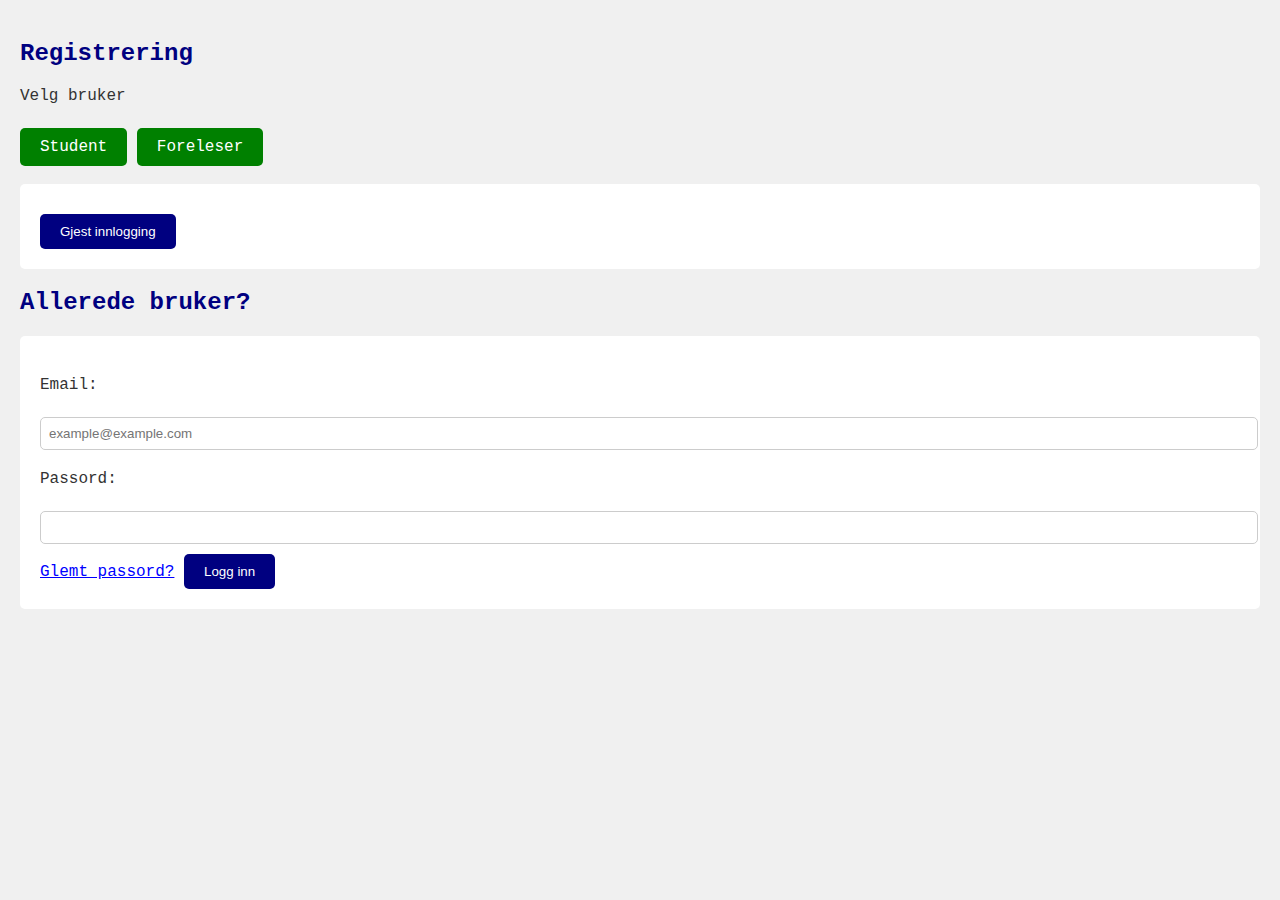
<file: public_html/index.html>
<!DOCTYPE html>
<html lang="en">
<head>
    <meta charset="UTF-8">
    <meta name="viewport" content="width=device-width, initial-scale=1.0">
    <link rel="stylesheet" href="style.css">

    <title>Registrering</title>
</head>
<body>
<h2>Registrering</h2>
<label>Velg bruker</label> <br>
<a href="resources/student.php" class="button-link">Student</a>
<a href="resources/professor.php" class="button-link">Foreleser</a>
<br>
<br>
<form action="src/login.php" method="POST">
    <input type="hidden" name="subject_id" value="anonymous"> <!-- Hidden field for anonymous login -->
    <button type="submit">Gjest innlogging</button>
</form>

<h2>Allerede bruker?</h2>
<form action="src/login.php" method="post">
    <label for="email">Email:</label><br>
    <input type="email" name="email" id="email" placeholder="example@example.com" size="30" autocomplete="email" required><br>
    <label for="password">Passord:</label><br>
    <input type="password" name="password" id="password" autocomplete="current-password" required><br>
    <a href="resources/forgotPassword.php">Glemt passord?</a>
    <input type="submit" name="login" value="Logg inn">
</form>

</body>
</html>
</file>
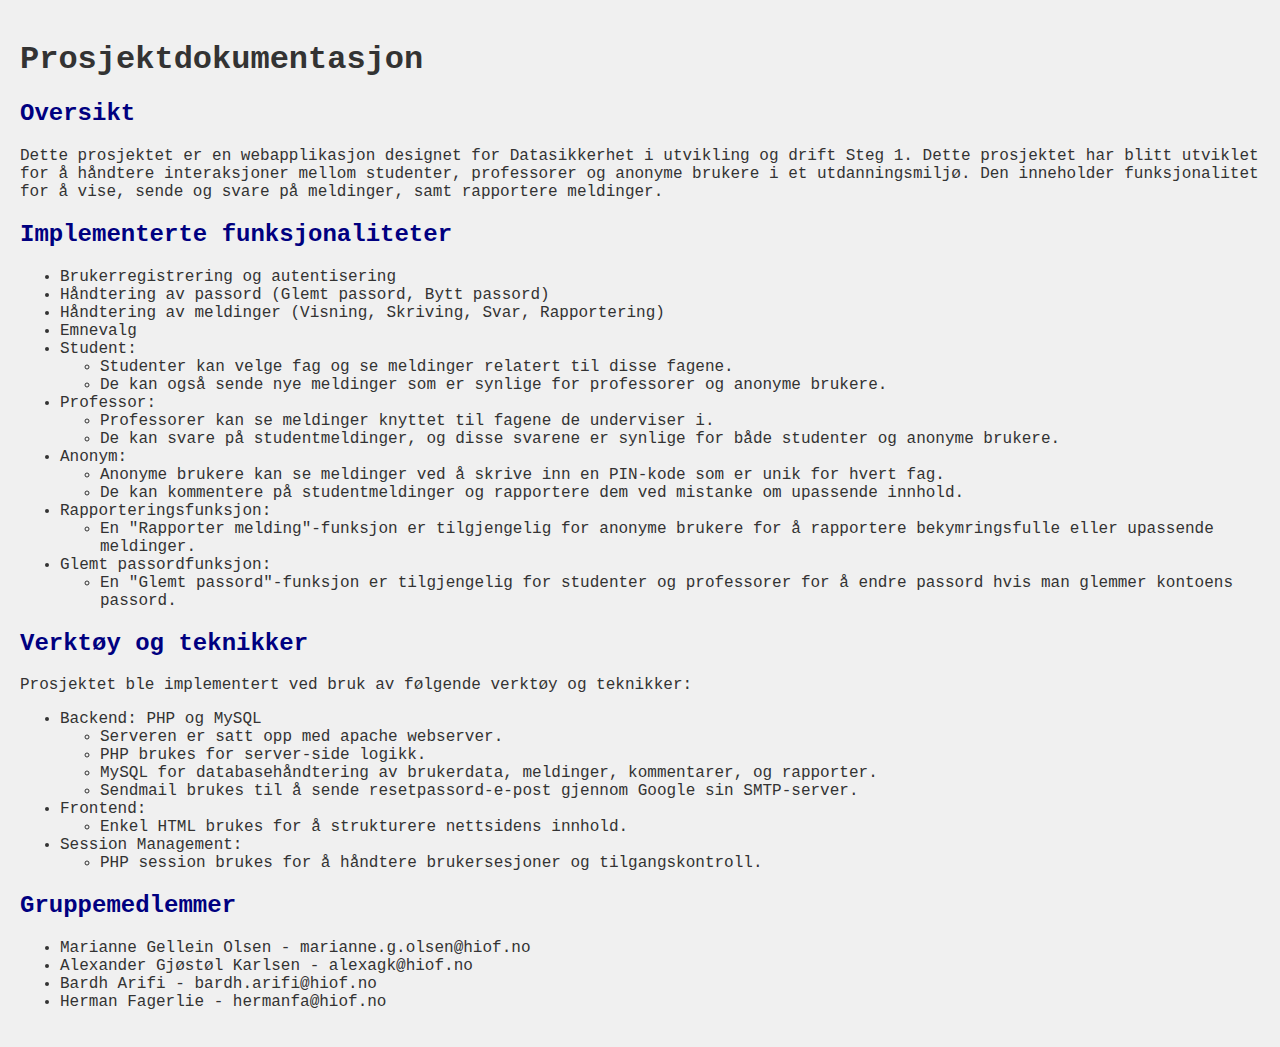
<file: public_html/dokumentasjon.html>
<!DOCTYPE html>
<html lang="no">
<head>
    <meta charset="UTF-8">
    <meta name="viewport" content="width=device-width, initial-scale=1.0">
    <link rel="stylesheet" href="style.css">

    <title>Prosjektdokumentasjon</title>
</head>
<body>
<h1>Prosjektdokumentasjon</h1>
<h2>Oversikt</h2>
<p> Dette prosjektet er en webapplikasjon designet for Datasikkerhet i utvikling og drift Steg 1. Dette prosjektet har blitt utviklet for å håndtere interaksjoner mellom studenter, professorer og anonyme brukere i et utdanningsmiljø. Den inneholder funksjonalitet for å vise, sende og svare på meldinger, samt rapportere meldinger. </p>
<h2>Implementerte funksjonaliteter</h2>
<ul>
    <li>Brukerregistrering og autentisering</li>
    <li>Håndtering av passord (Glemt passord, Bytt passord)</li>
    <li>Håndtering av meldinger (Visning, Skriving, Svar, Rapportering)</li>
    <li>Emnevalg</li>
    <li>Student: <ul>
        <li>Studenter kan velge fag og se meldinger relatert til disse fagene.</li>
        <li>De kan også sende nye meldinger som er synlige for professorer og anonyme brukere.</li>
    </ul>
    </li>
    <li>Professor: <ul>
        <li>Professorer kan se meldinger knyttet til fagene de underviser i.</li>
        <li>De kan svare på studentmeldinger, og disse svarene er synlige for både studenter og anonyme brukere.</li>
    </ul>
    </li>
    <li>Anonym: <ul>
        <li>Anonyme brukere kan se meldinger ved å skrive inn en PIN-kode som er unik for hvert fag.</li>
        <li>De kan kommentere på studentmeldinger og rapportere dem ved mistanke om upassende innhold.</li>
    </ul>
    </li>
    <li>Rapporteringsfunksjon: <ul>
        <li>En "Rapporter melding"-funksjon er tilgjengelig for anonyme brukere for å rapportere bekymringsfulle eller upassende meldinger.</li>
    </ul>
    </li>
    <li>Glemt passordfunksjon: <ul>
        <li>En "Glemt passord"-funksjon er tilgjengelig for studenter og professorer for å endre passord hvis man glemmer kontoens passord.</li>
    </ul>
    </li>
</ul>
<h2>Verktøy og teknikker</h2>
<p> Prosjektet ble implementert ved bruk av følgende verktøy og teknikker:
<ul>
    <li>Backend: PHP og MySQL <ul>
        <li>Serveren er satt opp med apache webserver.</li>
        <li>PHP brukes for server-side logikk.</li>
        <li>MySQL for databasehåndtering av brukerdata, meldinger, kommentarer, og rapporter.</li>
        <li>Sendmail brukes til å sende resetpassord-e-post gjennom Google sin SMTP-server.</li>
    </ul>
    </li>
    <li>Frontend: <ul>
        <li>Enkel HTML brukes for å strukturere nettsidens innhold.</li>
    </ul>
    </li>
    <li>Session Management: <ul>
        <li>PHP session brukes for å håndtere brukersesjoner og tilgangskontroll.</li>
    </ul>
    </li>
</ul>
</p>
<h2>Gruppemedlemmer</h2>
<ul>
    <li>Marianne Gellein Olsen - marianne.g.olsen@hiof.no</li>
    <li>Alexander Gjøstøl Karlsen - alexagk@hiof.no</li>
    <li>Bardh Arifi - bardh.arifi@hiof.no</li>
    <li>Herman Fagerlie - hermanfa@hiof.no</li>
</ul>
</body>
</html>
</file>
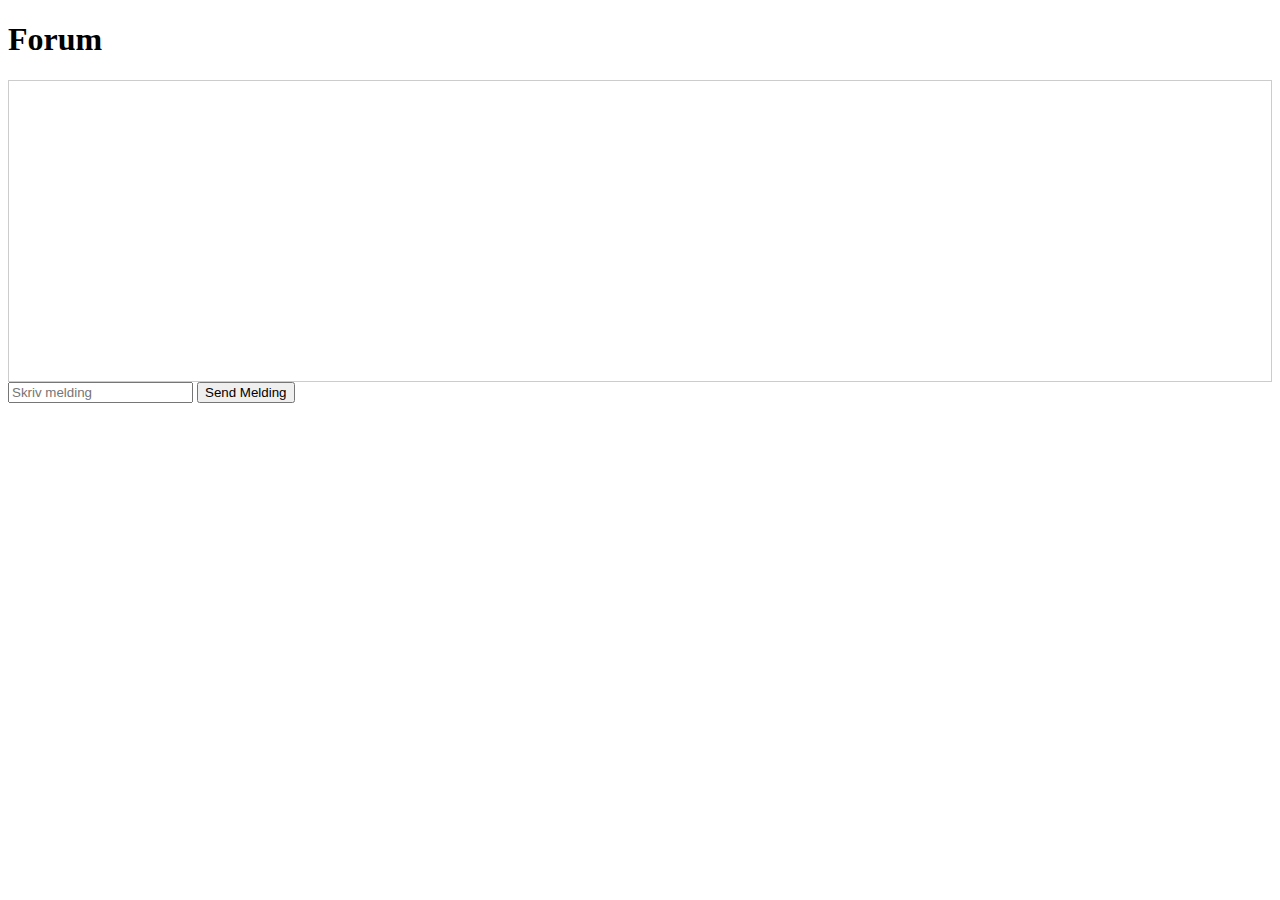
<file: public_html/resources/forum.html>
<!DOCTYPE html>
<html lang="en">
<head>
    <meta charset="UTF-8">
    <meta name="viewport" content="width=device-width, initial-scale=1.0">
    <title>Forum</title>
</head>
<body>
    <h1>Forum</h1>
    <h2>
        <!--subjectName-->
    </h2>

    <div id="messageArea" style="height: 300px; border: 1px solid #ccc; overflow-y: scroll;">
    <!-- messages here-->
    </div>

    <form id="message-form" action="profReplyMsg.php" method="POST">
        <input type="text" name="message" id="user-input" placeholder="Skriv melding">
        <button type="submit">Send Melding</button>
    </form> 

</body>
</html>
</file>
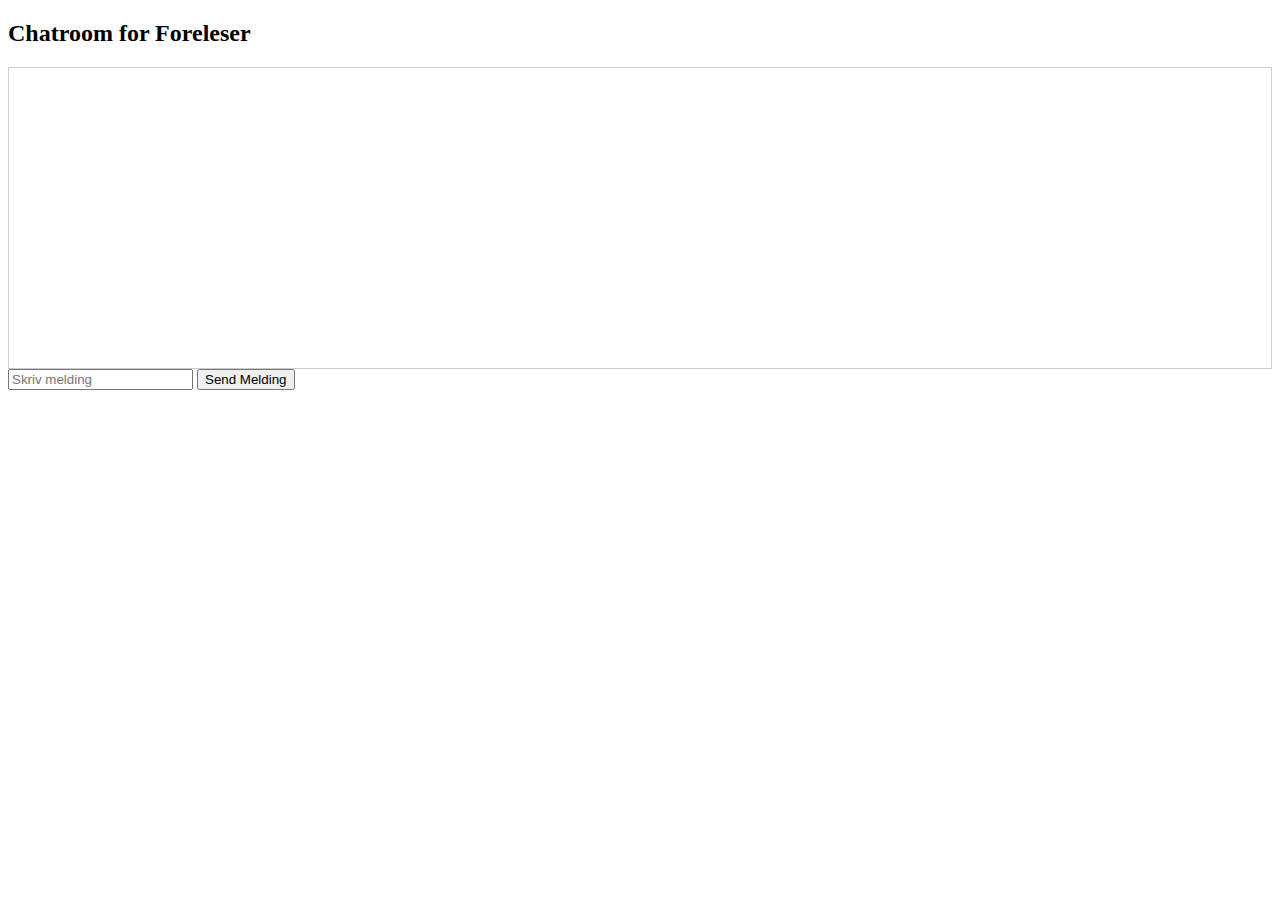
<file: public_html/resources/prof_content.html>
<!DOCTYPE html>
<html lang="en">
<head>
    <meta charset="UTF-8">
    <meta name="viewport" content="width=device-width, initial-scale=1.0">
    <title>Chatroom</title>
</head>
<body>
    <h2>Chatroom for Foreleser</h2>

    <div id="messageArea" style="height: 300px; border: 1px solid #ccc; overflow-y: scroll;"></div>

    <form id="message-form" action="profReplyMsg.php" method="POST">
        <input type="text" name="message" id="user-input" placeholder="Skriv melding">
        <button type="submit">Send Melding</button>
    </form> 

</body>
</html>
</file>
<file: public_html/style.css>
body {
    font-family: 'Courier New', Courier, monospace;
    background-color: #f0f0f0;
    margin: 0;
    padding: 20px;
    color: #333;
}
label {
    display: block;
    margin-top: 20px;
}
input[type="email"], input[type="password"], input[type="text"], input[type="file"] {
    width: 100%;
    padding: 8px;
    margin-top: 5px;
    border-radius: 5px;
    border: 1px solid #ccc;
}
button, input[type="submit"] {
    background-color: #000080; /* Navy blue */
    color: white;
    border: none;
    padding: 10px 20px;
    margin-top: 10px;
    border-radius: 5px;
    cursor: pointer;
}
.button-link {
    display: inline-block;
    text-decoration: none;
    background-color: #008000; /* Green background */
    color: white;
    padding: 10px 20px;
    margin-top: 5px;
    border-radius: 5px;
}
form {
    background-color: #ffffff;
    padding: 20px;
    border-radius: 5px;
}
a {
    color: #0000ff; /* Basic blue for links */
}
h2 {
    color: #000080; /* Navy blue for headings */
}
</file>
